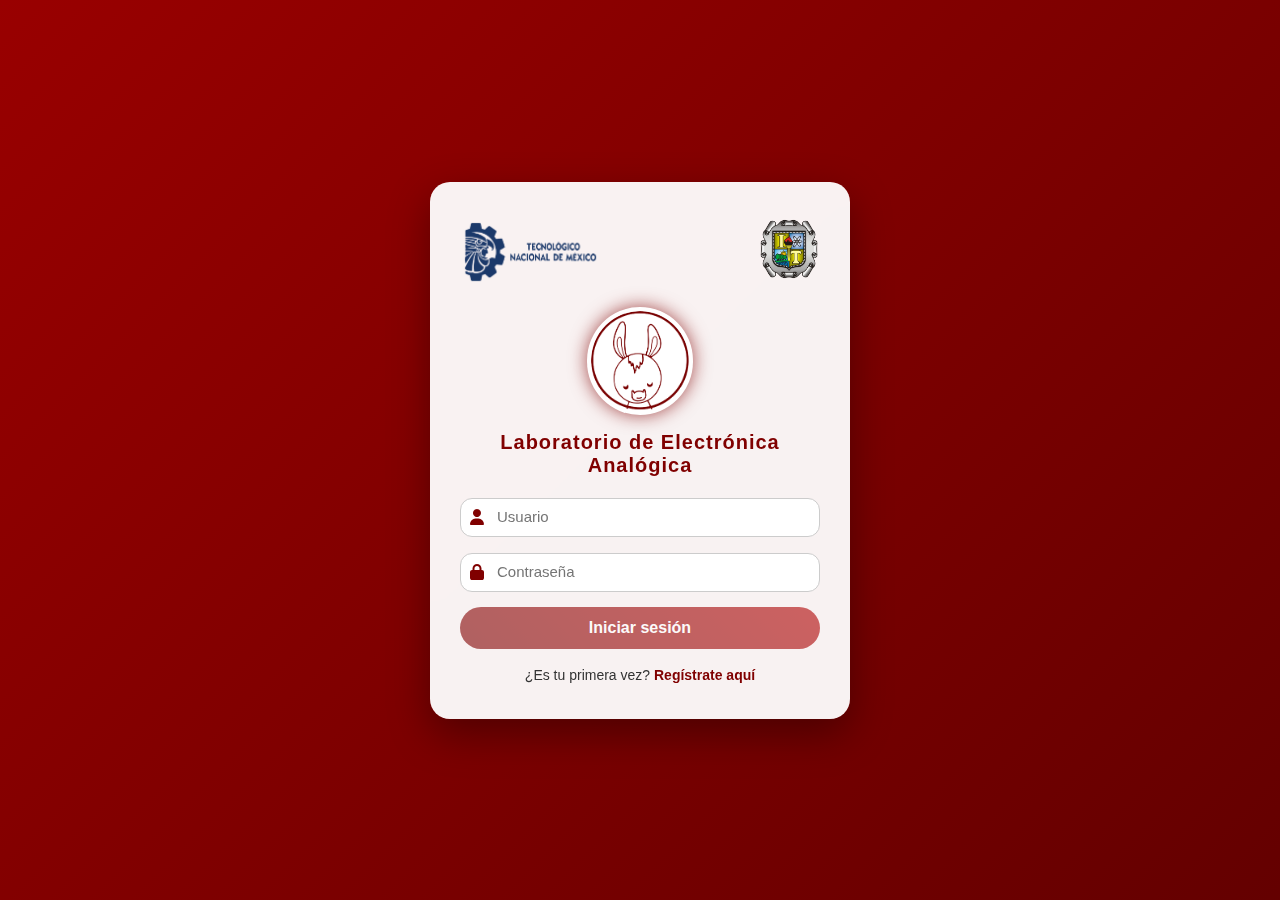
<file: index.html>
<!DOCTYPE html>
<html lang="es">
<head>
  <meta charset="UTF-8">
  <meta name="viewport" content="width=device-width, initial-scale=1.0">
  <meta http-equiv="Cache-Control" content="no-store" />
  <title>Laboratorio de Electrónica Analógica</title>
  <link rel="stylesheet" href="styles.css">
  <link rel="stylesheet" href="mensajes.css">
  <link rel="stylesheet" href="https://cdnjs.cloudflare.com/ajax/libs/font-awesome/6.5.0/css/all.min.css">
</head>
<body>
  <div class="login-container">
    <!-- Logos superiores -->
    <div class="logos">
      <img src="img/TECNM.png" alt="TecNM" class="logo-left">
      <img src="img/escudo.png" alt="Universidad" class="logo-right">
    </div>

    <!-- Logo central -->
    <div class="logo-center">
      <img src="img/Burrito.png" alt="Logo Burro">
    </div>

    <h2>Laboratorio de Electrónica Analógica</h2>

    <form id="loginForm">
      <div class="input-container">
        <i class="fa fa-user"></i>
        <input type="text" id="usuario" name="usuario" placeholder="Usuario" 
        maxlength="8"
        title="El campo de número de control debe ser un número positivo de 4 cifras"
        inputmode="numeric"
        oninput="this.value = this.value.replace(/[^0-9]/g, '')"
        required
        >
      </div>

      <div class="input-container">
        <i class="fa fa-lock"></i>
        <input type="password" id="password" name="password" placeholder="Contraseña" maxlength="50" required>
      </div>

      <button type="button" onclick="login()">Iniciar sesión</button>
    </form>

    <div class="register-text">
      ¿Es tu primera vez? <a href="">Regístrate aquí</a>
    </div>
  </div>

  <script src="js/index.js"></script>
  <script src="js/mensajes.js"></script>
</body>
</html>
</file>
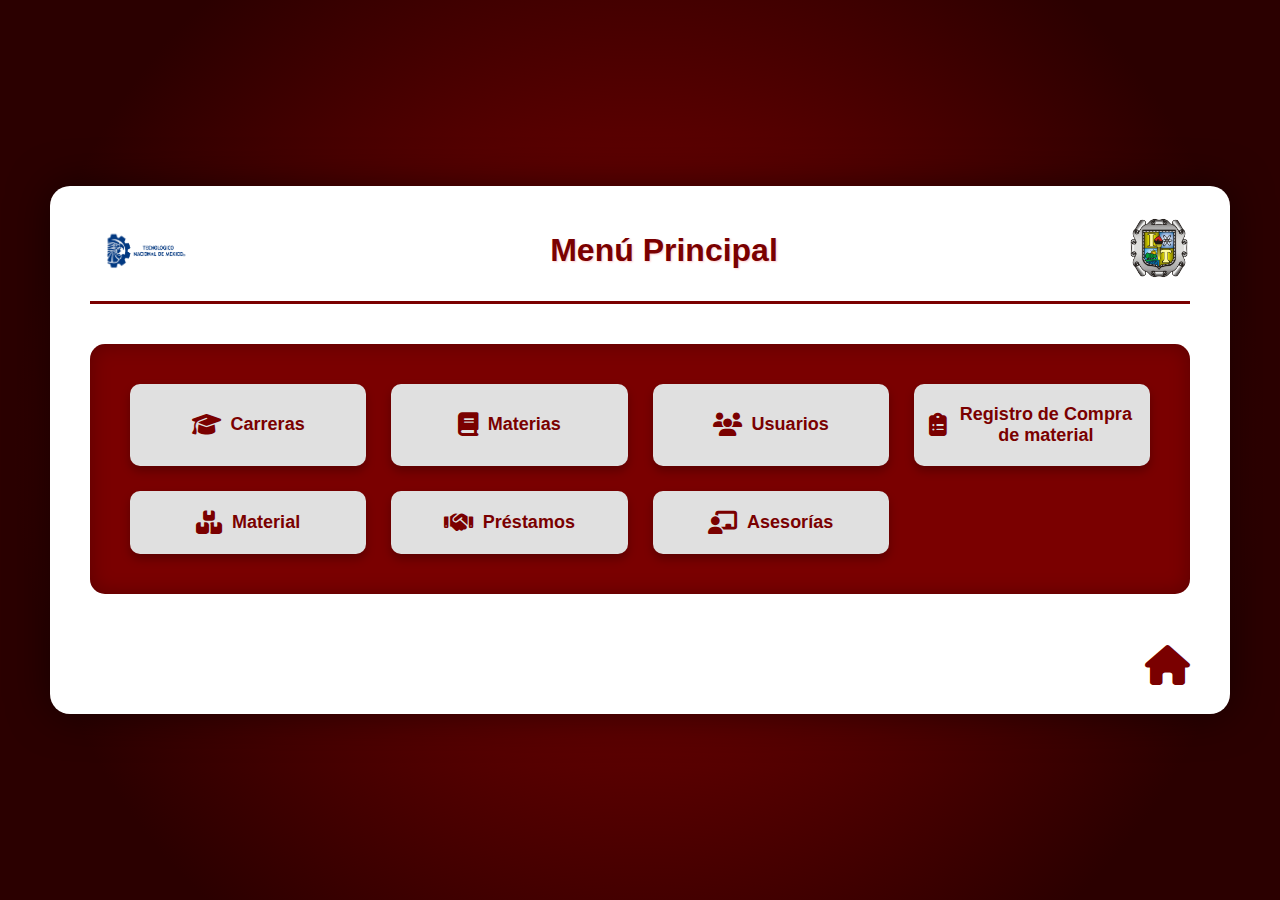
<file: Auxi/auxiliar.html>
<!DOCTYPE html>
<html lang="es">
<head>
  <meta charset="UTF-8" />
  <meta name="viewport" content="width=device-width, initial-scale=1.0"/>
  <title>Menú Principal</title>
  <!-- Si este documento está en Auxi/, auxiliar.css está en la misma carpeta -->
  <link rel="stylesheet" href="auxiliar.css" />
  <link rel="stylesheet" href="https://cdnjs.cloudflare.com/ajax/libs/font-awesome/6.5.0/css/all.min.css" />
</head>
<body>
  <div class="contenedor">
    <!-- 🔹 Encabezado -->
    <header>
      <img src="../img/logo1.png" alt="Logo TecNM" class="logo izquierda" />
      <h1>Menú Principal</h1>
      <img src="../img/escudo.png" alt="Escudo" class="logo derecha" />
    </header>

    <!-- 🔹 Menú principal -->
    <main>
      <div class="menu">
        <!-- Enlaces convertidos a <a>. Si el documento no existe según tu estructura, href="" -->
        <a class="boton" href="" title="Archivo no encontrado"><i class="fa-solid fa-graduation-cap"></i> Carreras</a>

        <a class="boton" href="Materias-LAGP/Materias.html" title="Ir a Materias"><i class="fa-solid fa-book"></i> Materias</a>

        <!-- Según la estructura que diste, existe Auxi/Usuarios-LAGP/Usuarios.html -->
        <!-- Si este archivo se abre desde Auxi/auxiliar.html, la ruta relativa es Usuarios-LAGP/Usuarios.html -->
        <a class="boton" href="Usuarios-LAGP/Usuarios.html" title="Ir a Usuarios"><i class="fa-solid fa-users"></i> Usuarios</a>

        <a class="boton" href="" title="Archivo no encontrado"><i class="fa-solid fa-clipboard-list"></i> Registro de Compra de material</a>

        <a class="boton" href="" title="Archivo no encontrado"><i class="fa-solid fa-boxes-stacked"></i> Material</a>

        <a class="boton" href="" title="Archivo no encontrado"><i class="fa-solid fa-handshake"></i> Préstamos</a>

        <a class="boton" href="" title="Archivo no encontrado"><i class="fa-solid fa-chalkboard-user"></i> Asesorías</a>
      </div>
    </main>

    <!-- 🔹 Iconos inferiores -->
    <footer>
      <!-- En la estructura que compartiste existe index.html en la raíz -->
      <!-- Desde Auxi/auxiliar.html la ruta a raíz es ../index.html -->
      <a class="icono" href="../index.html" title="Inicio"><i class="fa-solid fa-house"></i></a>
    </footer>
  </div>

  <!-- NO se incluye JS: petición cumplida (solo HTML) -->
</body>
</html>
</file>
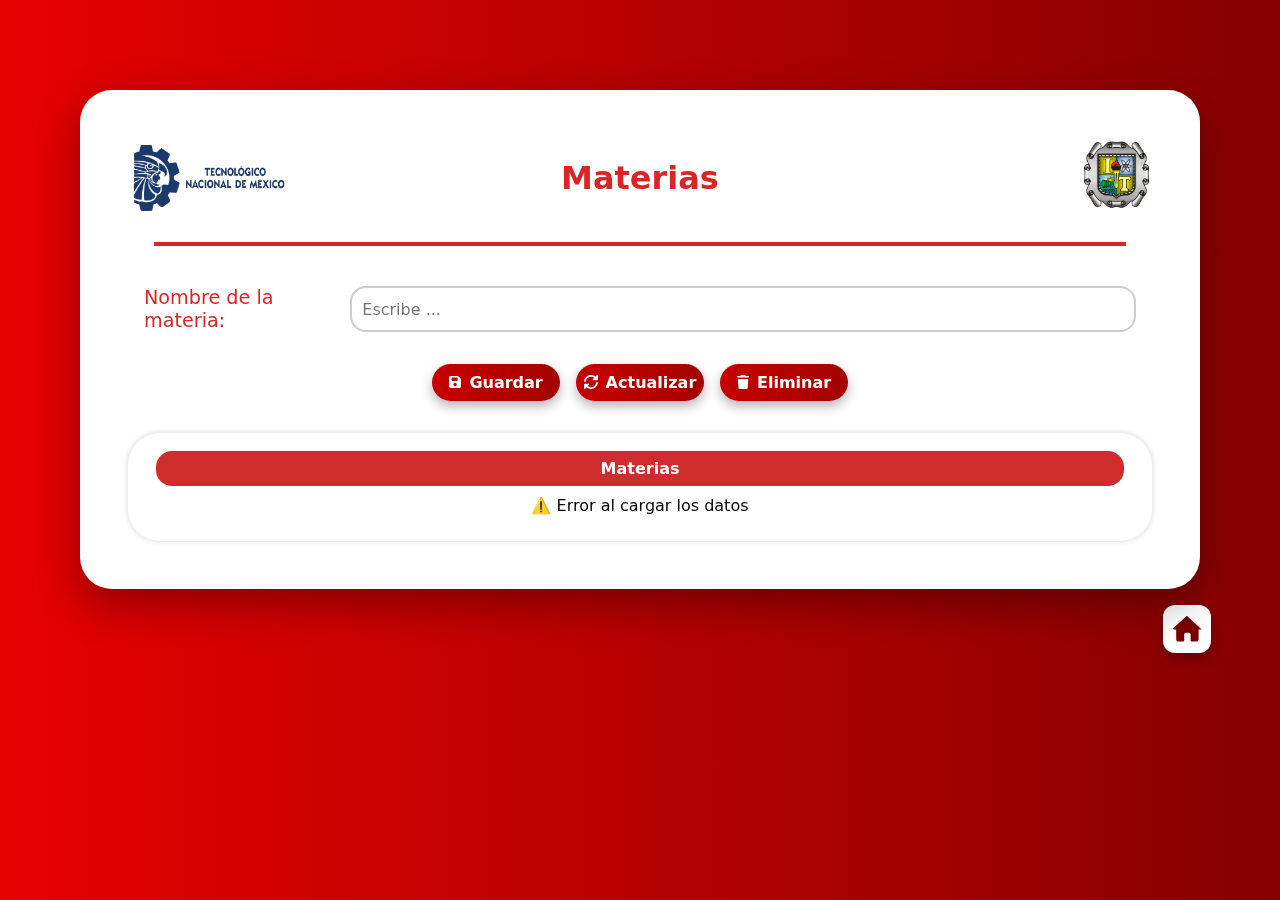
<file: Auxi/Materias-LAGP/Materias.html>
<!DOCTYPE html>
<html lang="es">
<head>
    <meta charset="UTF-8">
    <meta name="viewport" content="width=device-width, initial-scale=1.0">
    <title>Materias</title>
    <link rel="stylesheet" href="../../General-LAGP.css">
    <link rel="stylesheet" href="Materias.css">
    <link rel="stylesheet" href="../../mensajes.css">
</head>
<body>
    <div id="AreaTrabajo">
        <div id="Encabezado">
            <img src="../../img/TECNM.png" alt="Logo de Tecnológico Nacional  de México">
            <h1>Materias</h1>
            <img src="../../img/escudo.png" alt="Logo de Instituto Tecnológico de Saltillo">
        </div>
        <hr>
        <form id="Formulario" action="">
            <div id="Registro">
                <span>Nombre de la materia:</span>
                <input  type="text" placeholder=" Escribe ..." minlength="1" maxlength="50" id="nombreMateria" required
                        pattern="^[A-Za-zÁÉÍÓÚáéíóúÑñ\s]+$"
                        title="Introduce solo letras"
                        oninput="this.value = this.value.replace(/[^A-Za-zÁÉÍÓÚáéíóúÑñ\s]/g, '')"
                >
            </div>
            <div id="Botones">
                <button title="Escribe algo en el campo para guardar" id="Guardar" type="button">
                    <svg xmlns="http://www.w3.org/2000/svg" viewBox="0 0 448 512" class="icono"><!--!Font Awesome Free v7.1.0 by @fontawesome - https://fontawesome.com License - https://fontawesome.com/license/free Copyright 2025 Fonticons, Inc.--><path fill="#ffffff" d="M64 32C28.7 32 0 60.7 0 96L0 416c0 35.3 28.7 64 64 64l320 0c35.3 0 64-28.7 64-64l0-242.7c0-17-6.7-33.3-18.7-45.3L352 50.7C340 38.7 323.7 32 306.7 32L64 32zm32 96c0-17.7 14.3-32 32-32l160 0c17.7 0 32 14.3 32 32l0 64c0 17.7-14.3 32-32 32l-160 0c-17.7 0-32-14.3-32-32l0-64zM224 288a64 64 0 1 1 0 128 64 64 0 1 1 0-128z"/></svg>
                    Guardar
                </button>
                <button title="Selecciona primero un elemento de la tabla para modificar" id="Modificar" type="button">
                    <svg xmlns="http://www.w3.org/2000/svg" viewBox="0 0 512 512" class="icono"><!--!Font Awesome Free v7.1.0 by @fontawesome - https://fontawesome.com License - https://fontawesome.com/license/free Copyright 2025 Fonticons, Inc.--><path fill="#ffffff" d="M480.1 192l7.9 0c13.3 0 24-10.7 24-24l0-144c0-9.7-5.8-18.5-14.8-22.2S477.9 .2 471 7L419.3 58.8C375 22.1 318 0 256 0 127 0 20.3 95.4 2.6 219.5 .1 237 12.2 253.2 29.7 255.7s33.7-9.7 36.2-27.1C79.2 135.5 159.3 64 256 64 300.4 64 341.2 79 373.7 104.3L327 151c-6.9 6.9-8.9 17.2-5.2 26.2S334.3 192 344 192l136.1 0zm29.4 100.5c2.5-17.5-9.7-33.7-27.1-36.2s-33.7 9.7-36.2 27.1c-13.3 93-93.4 164.5-190.1 164.5-44.4 0-85.2-15-117.7-40.3L185 361c6.9-6.9 8.9-17.2 5.2-26.2S177.7 320 168 320L24 320c-13.3 0-24 10.7-24 24L0 488c0 9.7 5.8 18.5 14.8 22.2S34.1 511.8 41 505l51.8-51.8C137 489.9 194 512 256 512 385 512 491.7 416.6 509.4 292.5z"/></svg>
                    Actualizar
                </button>
                <button title="Selecciona primero un elemento de la tabla para eliminar" id="Eliminar" type="button">
                    <svg xmlns="http://www.w3.org/2000/svg" viewBox="0 0 448 512" class="icono"><!--!Font Awesome Free v7.1.0 by @fontawesome - https://fontawesome.com License - https://fontawesome.com/license/free Copyright 2025 Fonticons, Inc.--><path fill="#ffffff" d="M136.7 5.9L128 32 32 32C14.3 32 0 46.3 0 64S14.3 96 32 96l384 0c17.7 0 32-14.3 32-32s-14.3-32-32-32l-96 0-8.7-26.1C306.9-7.2 294.7-16 280.9-16L167.1-16c-13.8 0-26 8.8-30.4 21.9zM416 144L32 144 53.1 467.1C54.7 492.4 75.7 512 101 512L347 512c25.3 0 46.3-19.6 47.9-44.9L416 144z"/></svg>
                    Eliminar
                </button>
            </div>
        </form>
        <div id="tabla">
            <table id="tablaDinamica">
                <thead>
                    <tr><th>Materias</th></tr>
                </thead>
                <tbody>

                </tbody>
            </table>
        </div>
    </div>
    <footer>
        <button>
            <svg xmlns="http://www.w3.org/2000/svg" viewBox="0 0 576 512" ><path fill="#7a0000" d="M575.8 255.5c0 8.7-7.1 15.8-15.8 15.8H512v192c0 26.5-21.5 48-48 48H368c-8.8 0-16-7.2-16-16V368c0-17.7-14.3-32-32-32H256c-17.7 0-32 14.3-32 32v127.3c0 8.8-7.2 16-16 16H112c-26.5 0-48-21.5-48-48V271.3H16c-8.8 0-16-7.1-16-15.8c0-4.6 2-9 5.5-12.1L266.3 5.5c6-5.3 15.1-5.3 21.2 0l260.8 238c3.5 3.1 5.5 7.5 5.5 12z"/></svg>
        </button>
    </footer>
    <script src="../../js/Materias-LAGP.js"></script>
    <script src="../../js/mensajes.js"></script>
</body>
</html>
</file>
<file: styles.css>
/* ===== Fondo con gradiente animado ===== */
body {
  margin: 0;
  font-family: 'Segoe UI', sans-serif;
  background: linear-gradient(-45deg, #970000, #6f0000, #520000, #990000);
  background-size: 400% 400%;
  animation: fondoMovimiento 12s ease infinite;
  height: 100vh;
  display: flex;
  justify-content: center;
  align-items: center;
}

@keyframes fondoMovimiento {
  0%   { background-position: 0% 50%; }
  50%  { background-position: 100% 50%; }
  100% { background-position: 0% 50%; }
}

/* ===== Caja principal de login ===== */
.login-container {
  background: rgba(255, 255, 255, 0.95);
  padding: 35px 30px;
  border-radius: 20px;
  text-align: center;
  width: 360px;
  max-width: 90%;
  backdrop-filter: blur(12px);
  box-shadow: 0 15px 40px rgba(0,0,0,0.35);
  animation: aparecer 1s ease;
}

@keyframes aparecer {
  from { transform: scale(0.85); opacity: 0; }
  to   { transform: scale(1); opacity: 1; }
}

/* ===== Logos superiores ===== */
.logos {
  display: flex;
  justify-content: space-between;
  align-items: center;
  margin-bottom: 15px;
}

.logos img {
  height: 70px;
  max-width: 45%;
  object-fit: contain;
  transition: transform 0.5s ease;
}

.logos img:hover {
  transform: rotateY(15deg) scale(1.1);
}

/* ===== Logo central ===== */
.logo-center {
  display: flex;
  justify-content: center;
  margin: 20px 0 15px 0;
}

.logo-center img {
  height: 100px;
  width: auto;
  border-radius: 50%;
  padding: 4px;
  background: white;
  box-shadow: 0 0 18px rgba(128,0,0,0.7);
  animation: latido 2s infinite, glow 3s infinite alternate;
}

@keyframes latido {
  0%, 50%, 100% { transform: scale(1); }
  25%, 75%      { transform: scale(1.06); }
}

@keyframes glow {
  from { box-shadow: 0 0 12px rgba(128,0,0,0.5); }
  to   { box-shadow: 0 0 28px rgba(128,0,0,0.9); }
}

/* ===== Título ===== */
h2 {
  color: #800000;
  margin-bottom: 20px;
  font-weight: bold;
  font-size: 20px;
  letter-spacing: 1px;
}

/* ===== Formulario ===== */
form {
  display: flex;
  flex-direction: column;
  text-align: left;
}

.input-container {
  position: relative;
  margin-bottom: 16px;
}

.input-container i {
  position: absolute;
  top: 50%;
  left: 10px;
  transform: translateY(-50%);
  color: #800000;
  font-size: 16px;
}

/* ===== Campos de texto ===== */
input {
  width: 100%;
  padding: 8px 12px 8px 36px;
  border: 1px solid #ccc;
  border-radius: 12px;
  font-size: 15px;
  line-height: 1.4;
  transition: all 0.3s ease;
  box-sizing: border-box;
}

input:focus {
  border-color: #800000;
  box-shadow: 0 0 10px rgba(128,0,0,0.5);
  outline: none;
}

/* ===== Botón ===== */
button {
  background: linear-gradient(45deg, #800000, #b00000);
  color: white;
  border: none;
  padding: 12px;
  border-radius: 25px;
  font-size: 16px;
  font-weight: bold;
  cursor: pointer;
  transition: all 0.3s ease;
  width: 100%;
}

button:not(:disabled):hover {
  background: linear-gradient(45deg, #b00000, #ff1a1a);
  transform: translateY(-2px) scale(1.05);
  box-shadow: 0 5px 18px rgba(128,0,0,0.6);
}

/* ===== Texto de registro ===== */
.register-text {
  margin-top: 18px;
  text-align: center;
  color: #333;
  font-size: 14px;
}

.register-text a {
  color: #800000;
  font-weight: bold;
  text-decoration: none;
  transition: color 0.3s ease;
}

.register-text a:hover {
  color: #ff1a1a;
  text-decoration: underline;
}
</file>
<file: mensajes.css>
/* ====== TOAST (simplificado y centrado) ====== */
#toast {
  position: fixed;
  inset: 0;
  display: grid;
  place-items: center;
  z-index: 9999;
  backdrop-filter: saturate(140%) blur(4px);
  animation: fadeIn 0.2s ease forwards;
}

@keyframes fadeIn { from { opacity: 0 } to { opacity: 1 } }
@keyframes fadeOut { from { opacity: 1 } to { opacity: 0 } }

.toast-card {
  display: inline-block;       /* se ajusta al contenido */
  max-width: 90vw;             /* nunca más ancho que la pantalla */
  padding: 16px 18px;
  border-radius: 16px;
  color: #fff;
  font: 600 15px/1.4 system-ui, "Segoe UI", Roboto, Arial;
  text-align: center;
  border: 1px solid rgba(255,255,255,.18);
  box-shadow: 0 18px 45px rgba(0,0,0,.45), inset 0 0 24px rgba(255,255,255,.08);
  background: #0f0f10;
  transform: translateY(6px) scale(.98);
  animation: toastIn 0.18s ease forwards;
  cursor: pointer;
  word-break: break-word;      /* corta palabras largas si es necesario */
}

@keyframes toastIn { to { transform: translateY(0) scale(1); } }
@keyframes toastOut { to { transform: translateY(6px) scale(.98); opacity: 0; } }

/* Colores para diferentes tipos */
.toast-card.error   { border-color: rgba(255,80,120,.4); box-shadow: 0 0 40px rgba(255,80,120,.15); }
.toast-card.success { border-color: rgba(0,255,170,.35); box-shadow: 0 0 40px rgba(0,255,170,.15); }
.toast-card.info    { border-color: rgba(120,170,255,.35); box-shadow: 0 0 40px rgba(120,170,255,.15); }
.toast-card.warn    { border-color: rgba(255,210,90,.45); box-shadow: 0 0 40px rgba(255,210,90,.15); }

/* ====== CONFIRMACION ====== */
#fondo-Invisible {
  position: fixed;
  inset: 0;
  display: grid;
  place-items: center;
  z-index: 9999;
  background: rgba(0, 0, 0, 0.2); /*Fondo gris transparente*/
}

.cuerpo-Mensaje {
  display: flex;  
  flex-direction: column; 
  width: 25rem;      
  padding: 1.5rem;
  border-radius: 12px;
  color: #000000;
  background: #ffffff;
  cursor: pointer;
  word-break: break-word;
  font-family: "Inter", "Segoe UI", Roboto;
  gap: 0.7rem;
  justify-content: center;    /* Alinear en el eje Y */
}

#botones{                     /* Este es el contenedor de los botones */
  display: flex;
  flex-direction: row;
  justify-content: flex-end;  /* Alinear en el eje Y */
  gap: 0.5rem;
}

.btn-Confirmacion{
  width: 6rem;
  height: 1.9rem;
  font-size: 0.8rem;
}
</file>
<file: Auxi/auxiliar.css>
/* === FONDO GENERAL === */
body {
  font-family: 'Segoe UI', sans-serif;
  background: radial-gradient(circle at center, #7a0000 10%, #2b0000 80%);
  margin: 0;
  padding: 0;
  height: 100vh;
  display: flex;
  justify-content: center;
  align-items: center;
}

/* === CONTENEDOR PRINCIPAL === */
.contenedor {
  background-color: #fff;
  width: 90%;
  max-width: 1100px;
  padding: 25px 40px;
  border-radius: 20px;
  box-shadow: 0 0 40px rgba(0, 0, 0, 0.5);
  display: flex;
  flex-direction: column;
  justify-content: space-between;
  animation: fadeIn 0.7s ease-in-out;
}

@keyframes fadeIn {
  from { opacity: 0; transform: translateY(20px); }
  to { opacity: 1; transform: translateY(0); }
}

/* === ENCABEZADO === */
header {
  display: flex;
  justify-content: space-between;
  align-items: center;
  border-bottom: 3px solid #7a0000;
  padding-bottom: 10px;
}

header h1 {
  color: #7a0000;
  font-size: 2em;
  text-shadow: 1px 1px 2px #ffcccc;
}

.logo {
  height: 70px;
}

/* === MENÚ PRINCIPAL === */
.menu {
  background-color: #7a0000;
  display: grid;
  grid-template-columns: repeat(auto-fit, minmax(220px, 1fr));
  gap: 25px;
  padding: 40px;
  border-radius: 15px;
  margin: 40px 0;
  box-shadow: inset 0 0 20px rgba(0, 0, 0, 0.25);
}

.boton {
  background-color: #e0e0e0;
  border-radius: 10px;
  color: #7a0000;
  font-weight: bold;
  font-size: 18px;
  text-decoration: none;        /* 🔹 sin subrayado */
  text-align: center;           /* 🔹 centrado */
  padding: 20px 15px;
  display: flex;
  align-items: center;
  justify-content: center;
  gap: 10px;
  box-shadow: 0 5px 10px rgba(0,0,0,0.25);
  transition: all 0.3s ease;
}

.boton i {
  font-size: 1.3em;
  color: #7a0000;
}

.boton:hover {
  background-color: #cfcfcf;
  transform: translateY(-3px) scale(1.05);
  box-shadow: 0 8px 20px rgba(122, 0, 0, 0.4);
}

/* === PIE DE PÁGINA === */
footer {
  display: flex;
  justify-content: flex-end;
  align-items: center;
  margin-top: 10px;
}

.icono {
  color: #7a0000;
  font-size: 40px;
  text-decoration: none;         /* 🔹 sin subrayado */
  transition: transform 0.3s ease, color 0.3s ease;
}

.icono:hover {
  transform: scale(1.2);
  color: #d00000;
}

/* === RESPONSIVO === */
@media (max-width: 800px) {
  .menu {
    grid-template-columns: 1fr 1fr;
    padding: 25px;
  }

  header h1 {
    font-size: 1.5em;
  }

  .logo {
    height: 50px;
  }
}

@media (max-width: 500px) {
  .menu {
    grid-template-columns: 1fr;
  }

  .boton {
    font-size: 16px;
  }
}
</file>
<file: General-LAGP.css>
*{
    box-sizing: border-box;
}
body{
    background: linear-gradient(to right, #e60101, #660000, #330000, #cc0000);
    background-size: 400% 400%;
    animation: fondoMovimiento 6s linear infinite;
    padding-bottom: 2rem;
}

@keyframes fondoMovimiento {
  0%   { background-position: 0% 50%; }
  50%  { background-position: 100% 50%; }
  100% { background-position: 0% 50%; }
}

#AreaTrabajo{
    background-color: white;
    display: flex;
    flex-direction: column;
    padding: 3rem;
    border-radius: 2rem;
    backdrop-filter: blur(12px);
    box-shadow: 0 15px 40px rgba(0,0,0,0.35);
    gap: 1rem;
}
#Encabezado{
    display: flex;
    flex-direction: row;
    justify-content: space-between;
    position: relative;
}
#Encabezado h1{
    position: absolute;
    left: 50%;
    transform: translateX(-50%); /*Mueve a la izquierda un 50% del tamaño del H1*/

}
#Encabezado img{
    height: 5rem;
}
hr{
    border:none;
    border: 2px solid #d92525;
    width: 95%;
}
#Formulario{
    display: flex;
    flex-direction: column;
}
#Registro{
    display: flex;
    flex-direction: row;
    gap: 1rem; /*Espacio entre elementos*/
    padding: 1rem;
}
input, select{
    font-family: system-ui, -apple-system, BlinkMacSystemFont, 'Segoe UI', Roboto, Oxygen, Ubuntu, Cantarell, 'Open Sans', 'Helvetica Neue', sans-serif;
    border: 2px solid #ccc;
    border-radius: 1rem;
    padding-left: 1rem;
}
input:focus, select:focus {
    outline: none;
    border-color: red;
}
#Botones{
    display: flex;
    flex-direction: row;
    justify-content: center;
    padding: 1rem;
    gap: 1rem;
}
button{
    cursor: pointer;
    display: flex;
    justify-content: center;
    align-items: center;
    gap: 0.5rem;
    height: 2.3rem;
    width: 8rem;
    border: none;
    border-radius: 1.2rem;
    color: white;
    background: linear-gradient(to right, #c60000, #a30101);
    font-family: system-ui, -apple-system, BlinkMacSystemFont, 'Segoe UI', Roboto, Oxygen, Ubuntu, Cantarell, 'Open Sans', 'Helvetica Neue', sans-serif;
    font-weight: bold;
    font-size: 1rem;
    box-shadow: 0 5px 12px rgba(0, 0, 0, 0.3);
    transition: 0.3s ease;
}
button:hover{
    transform: translateY(-3px) scale(1.05);
    background: linear-gradient(to right, #e10000, #ac0101);
    box-shadow: 0 8px 20px rgba(122, 0, 0, 0.6);
}
button:disabled{
    opacity: 0.6;
    cursor: not-allowed;
    transform: none;
}
.icono{
    height: 40%;
}
#tabla{
    display: flex;
    flex-direction: column;
    align-items: center;
    box-shadow: 0 0 5px 0.5px rgb(226, 223, 223);
    border-radius: 2rem;
}
table{
    width: 95%;
    margin: 1rem;
    font-family: system-ui, -apple-system, BlinkMacSystemFont, 'Segoe UI', Roboto, Oxygen, Ubuntu, Cantarell, 'Open Sans', 'Helvetica Neue', sans-serif;
}
th{
    background-color: rgb(207, 45, 45);
    color: white;
    border-radius: 1rem;
}
th, tbody, td{
    padding: 0.5rem;     /* Espacio dentro de cada celda */
    text-align: center;
}
td:hover{
    background-color: #ccc;
    cursor: pointer;
}
td:active{
    background-color: rgb(255, 93, 93);
    cursor: cell;
}
/*Textos*/ 
h1{
    font-family: system-ui, -apple-system, BlinkMacSystemFont, 'Segoe UI', Roboto, Oxygen, Ubuntu, Cantarell, 'Open Sans', 'Helvetica Neue', sans-serif;
    color: #d92525;
}
span{
    font-family: system-ui, -apple-system, BlinkMacSystemFont, 'Segoe UI', Roboto, Oxygen, Ubuntu, Cantarell, 'Open Sans', 'Helvetica Neue', sans-serif;
    color: #d92525;
}
/*regreso*/
footer{
    display: flex;
    justify-content: flex-end; 
    align-items: center;
    gap: 0.5rem; 
    height: 3rem;
    margin: 1rem;
    padding-right: 2.8rem;
}
footer button {
  background: #ffffff;
  border-radius: 12px;
  display: flex;
  align-items: center;
  justify-content: center;
  height: 3rem;
  width: 3rem;
  transition: all 0.4s ease;
  padding: 0;
}

footer button:hover {
    background: #ffffff;
}

footer button svg {
  width: 60%;
}

footer button svg path {
  fill: #7a0000;
  transition: fill 0.3s;
}

footer button:hover svg path {
  fill: rgb(214, 16, 16);
}
</file>
<file: Auxi/Materias-LAGP/Materias.css>
#AreaTrabajo{
    margin-left: 8vh;
    margin-right: 8vh;
    margin-top: 10vh;
}
#Registro{
    justify-content: center;
}
#RegistroComun{
    display: flex;
    flex-direction: column;
    width: 40%;
    gap: 1rem;
    align-items: center;
}
input{
    width: 90%;
    font-size: 1rem;
    color: gray;
    padding: 0.3rem;
}
span{
    font-size: 1.2rem;
}
</file>
